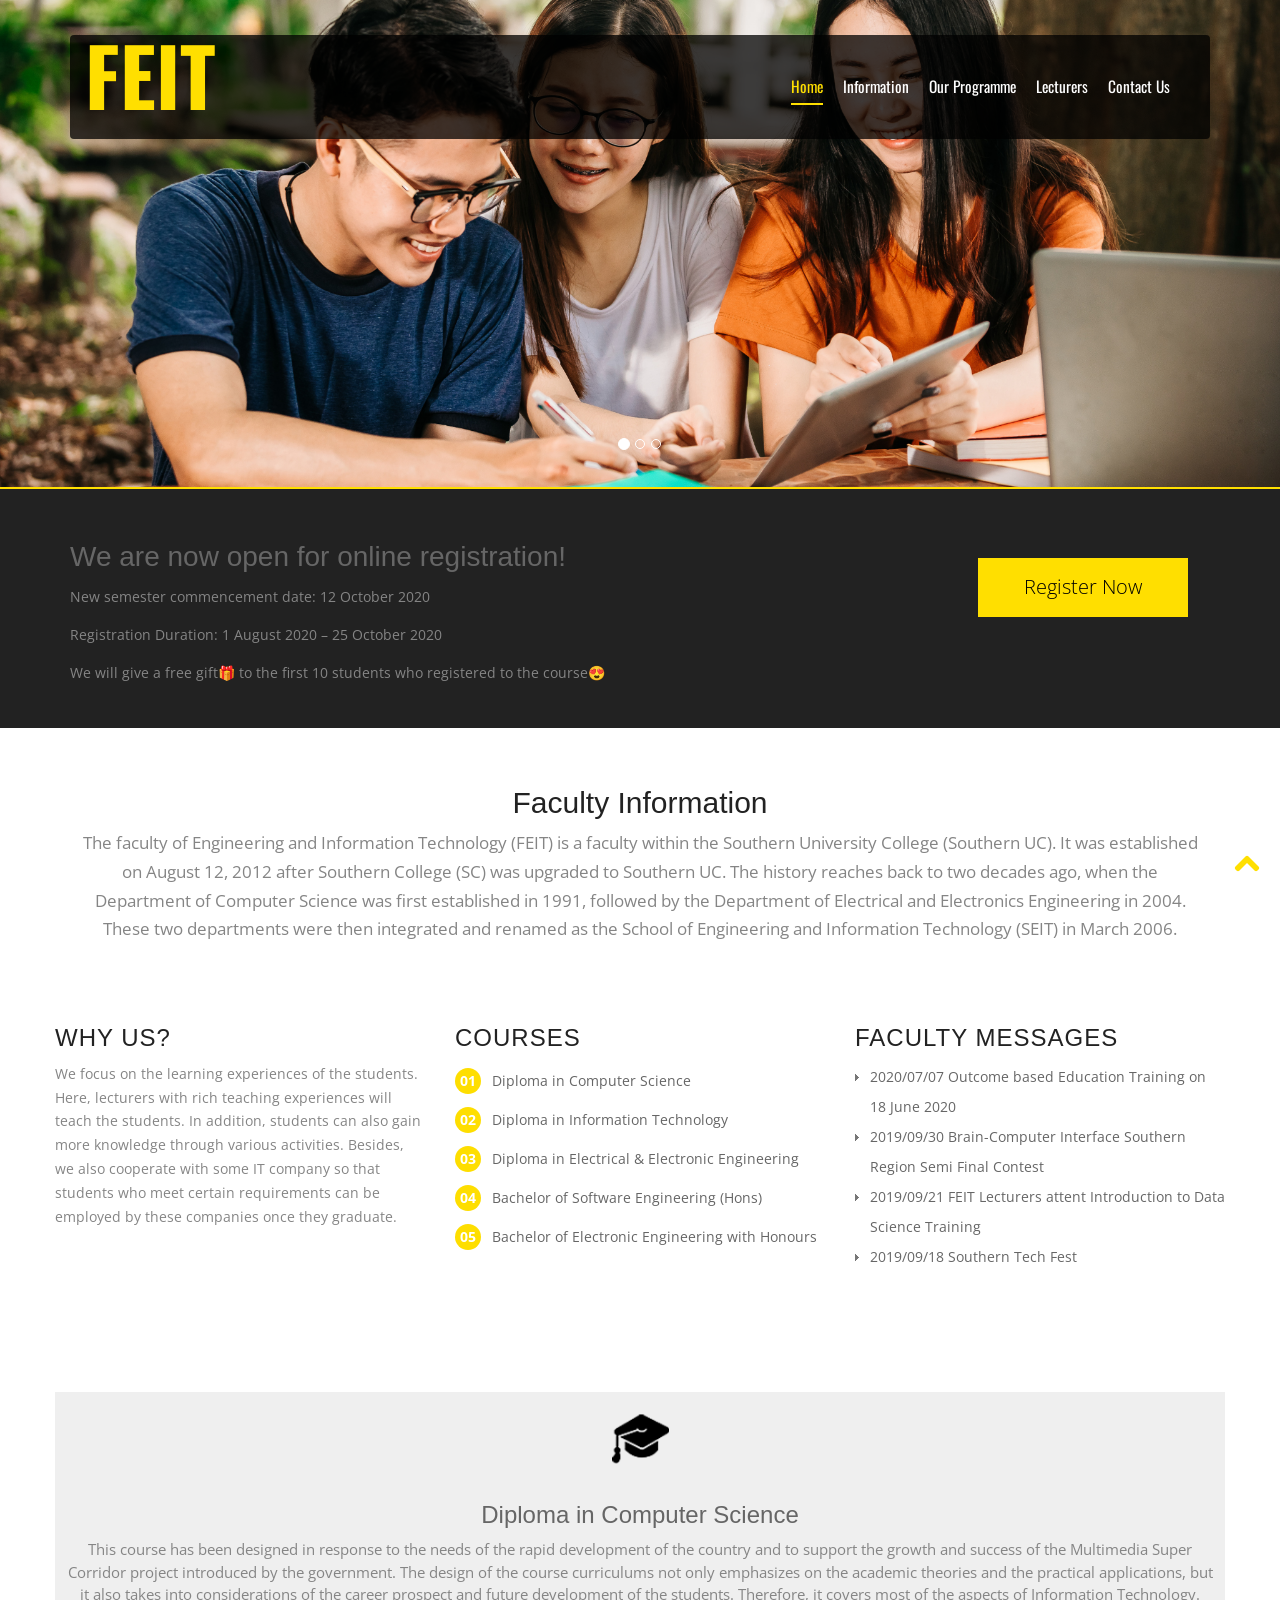
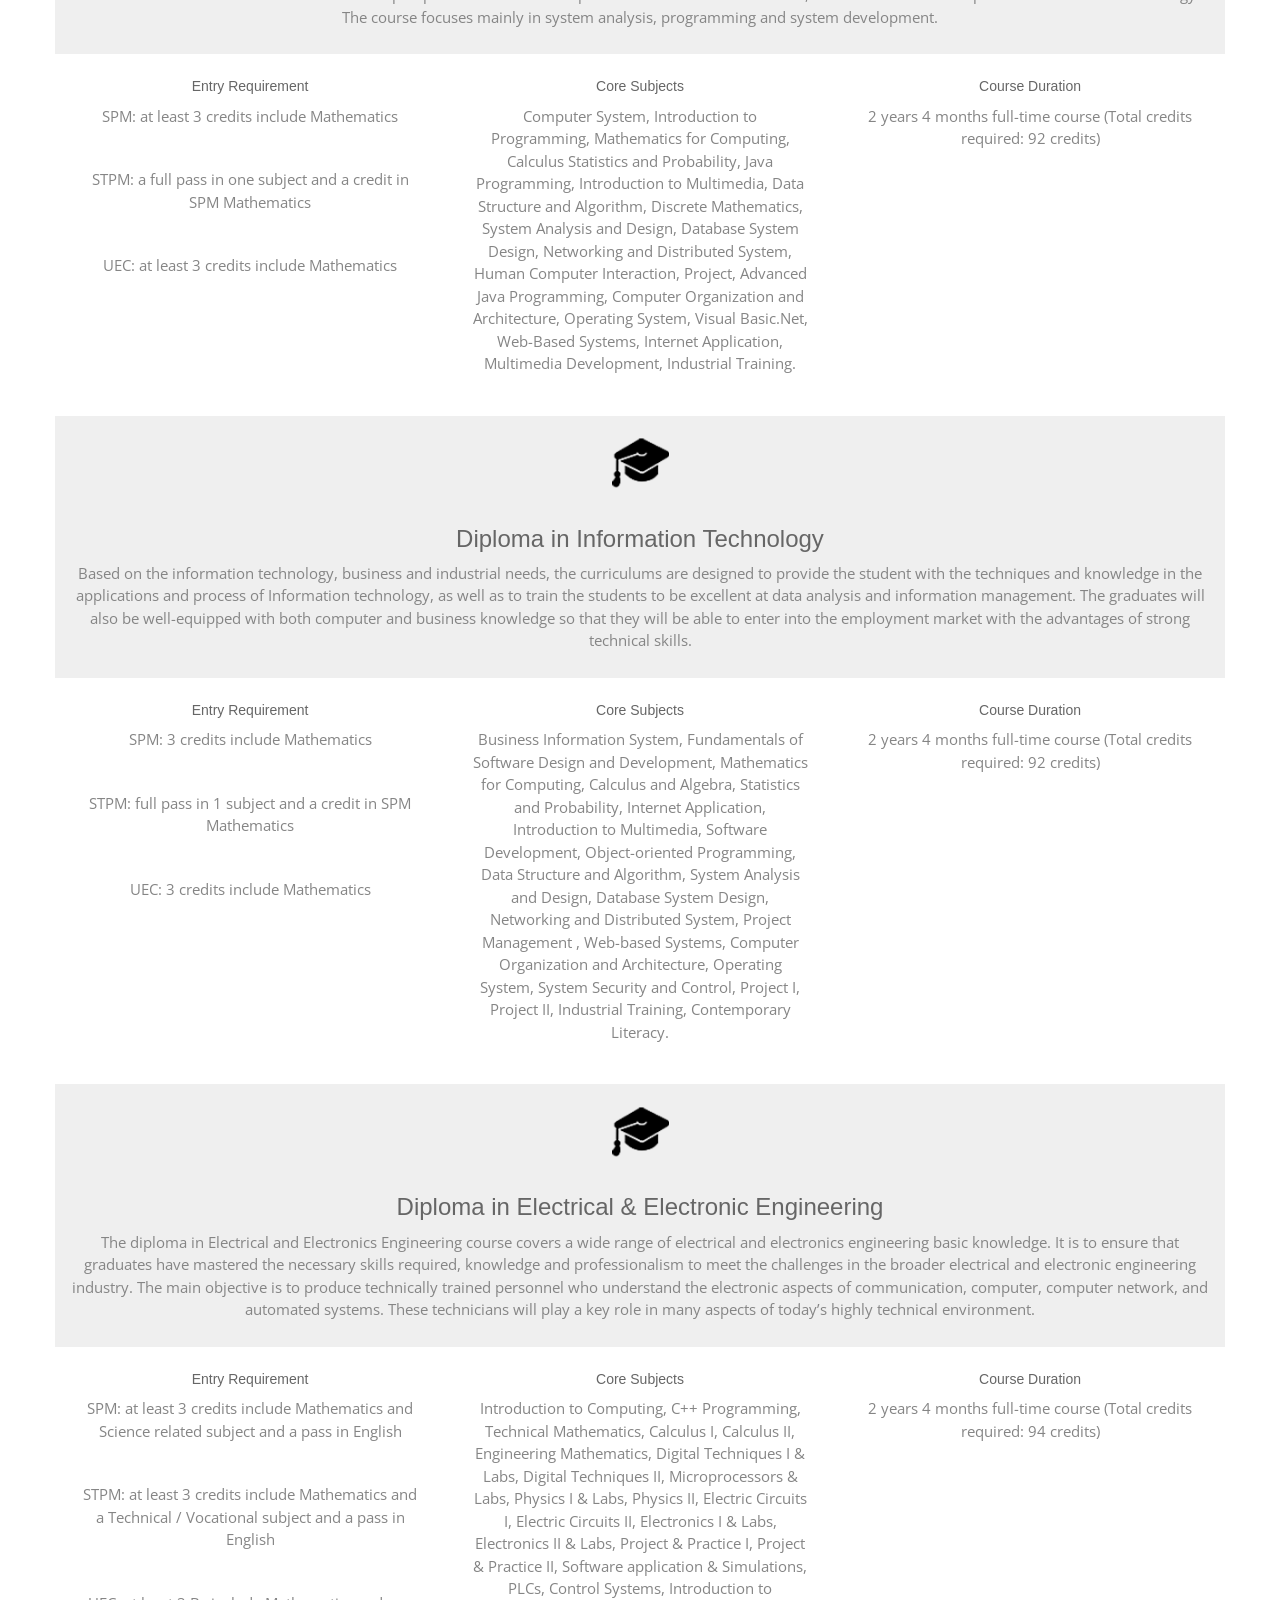
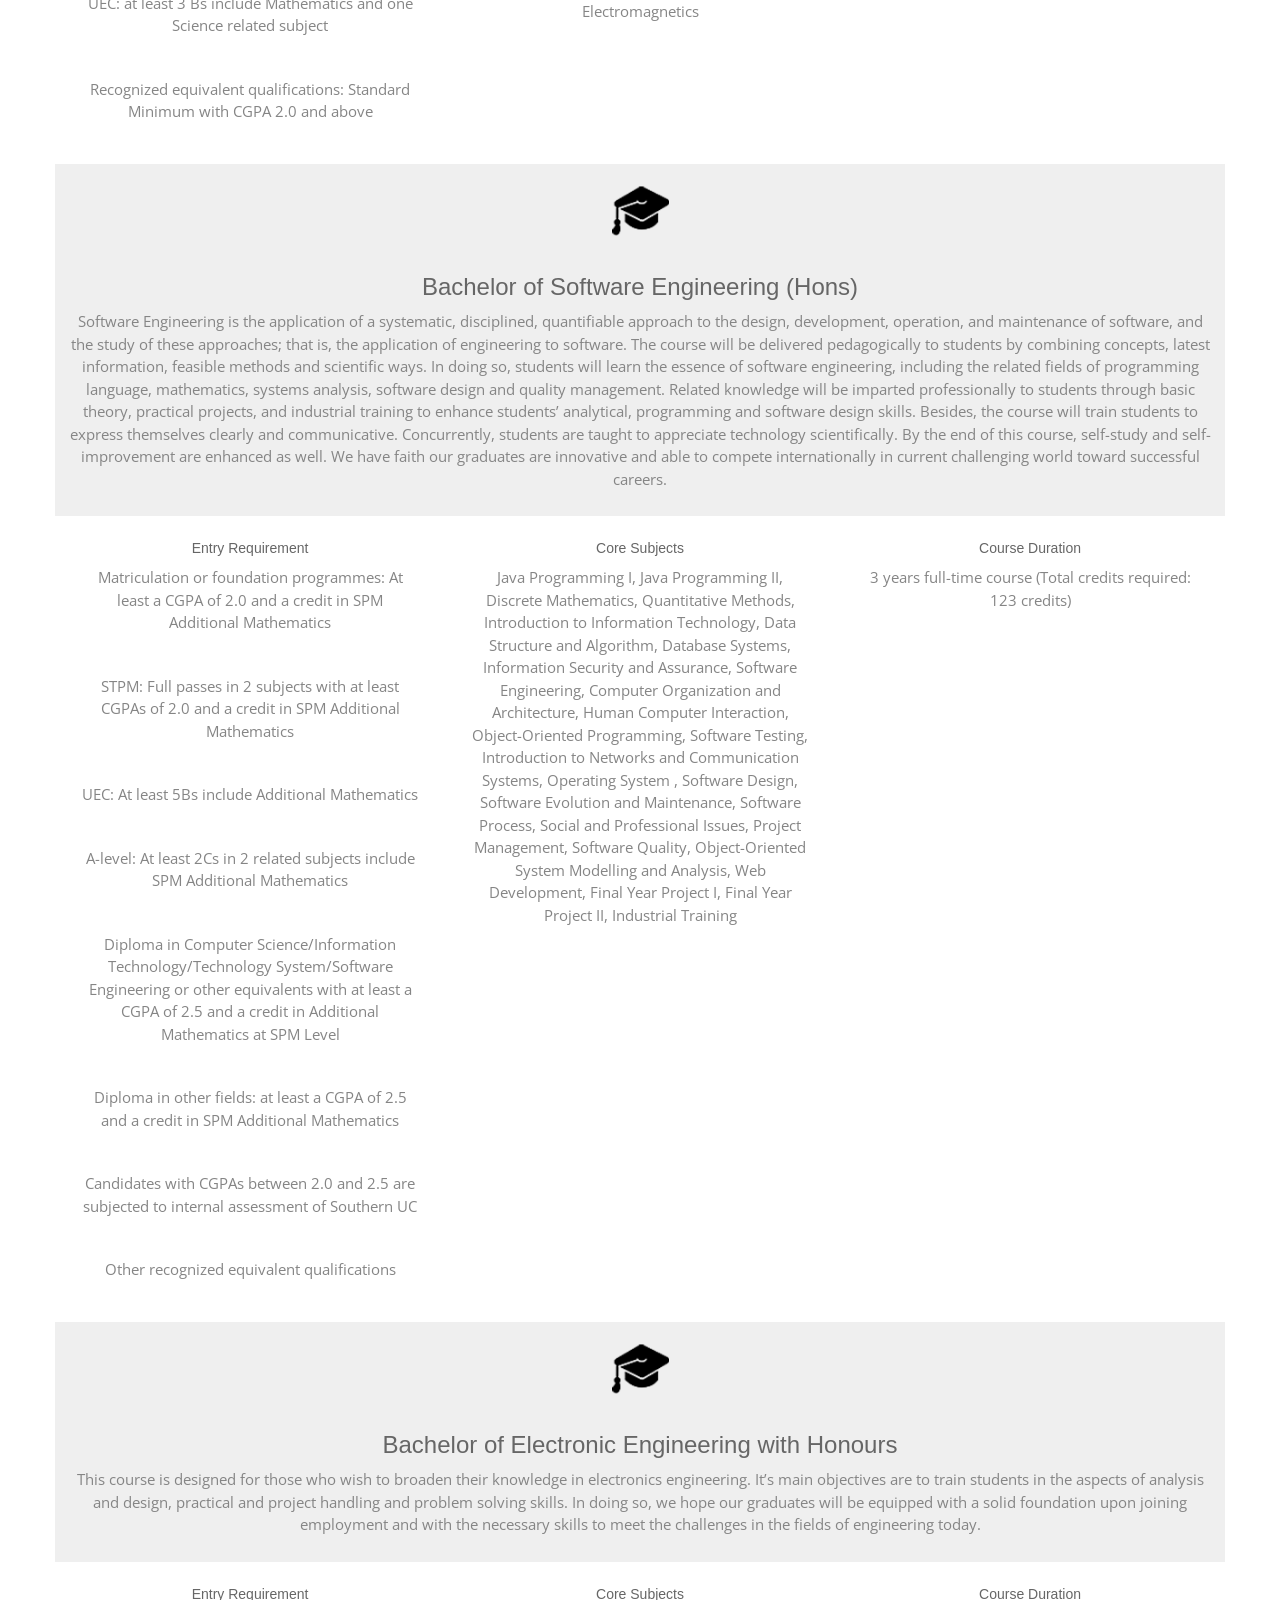
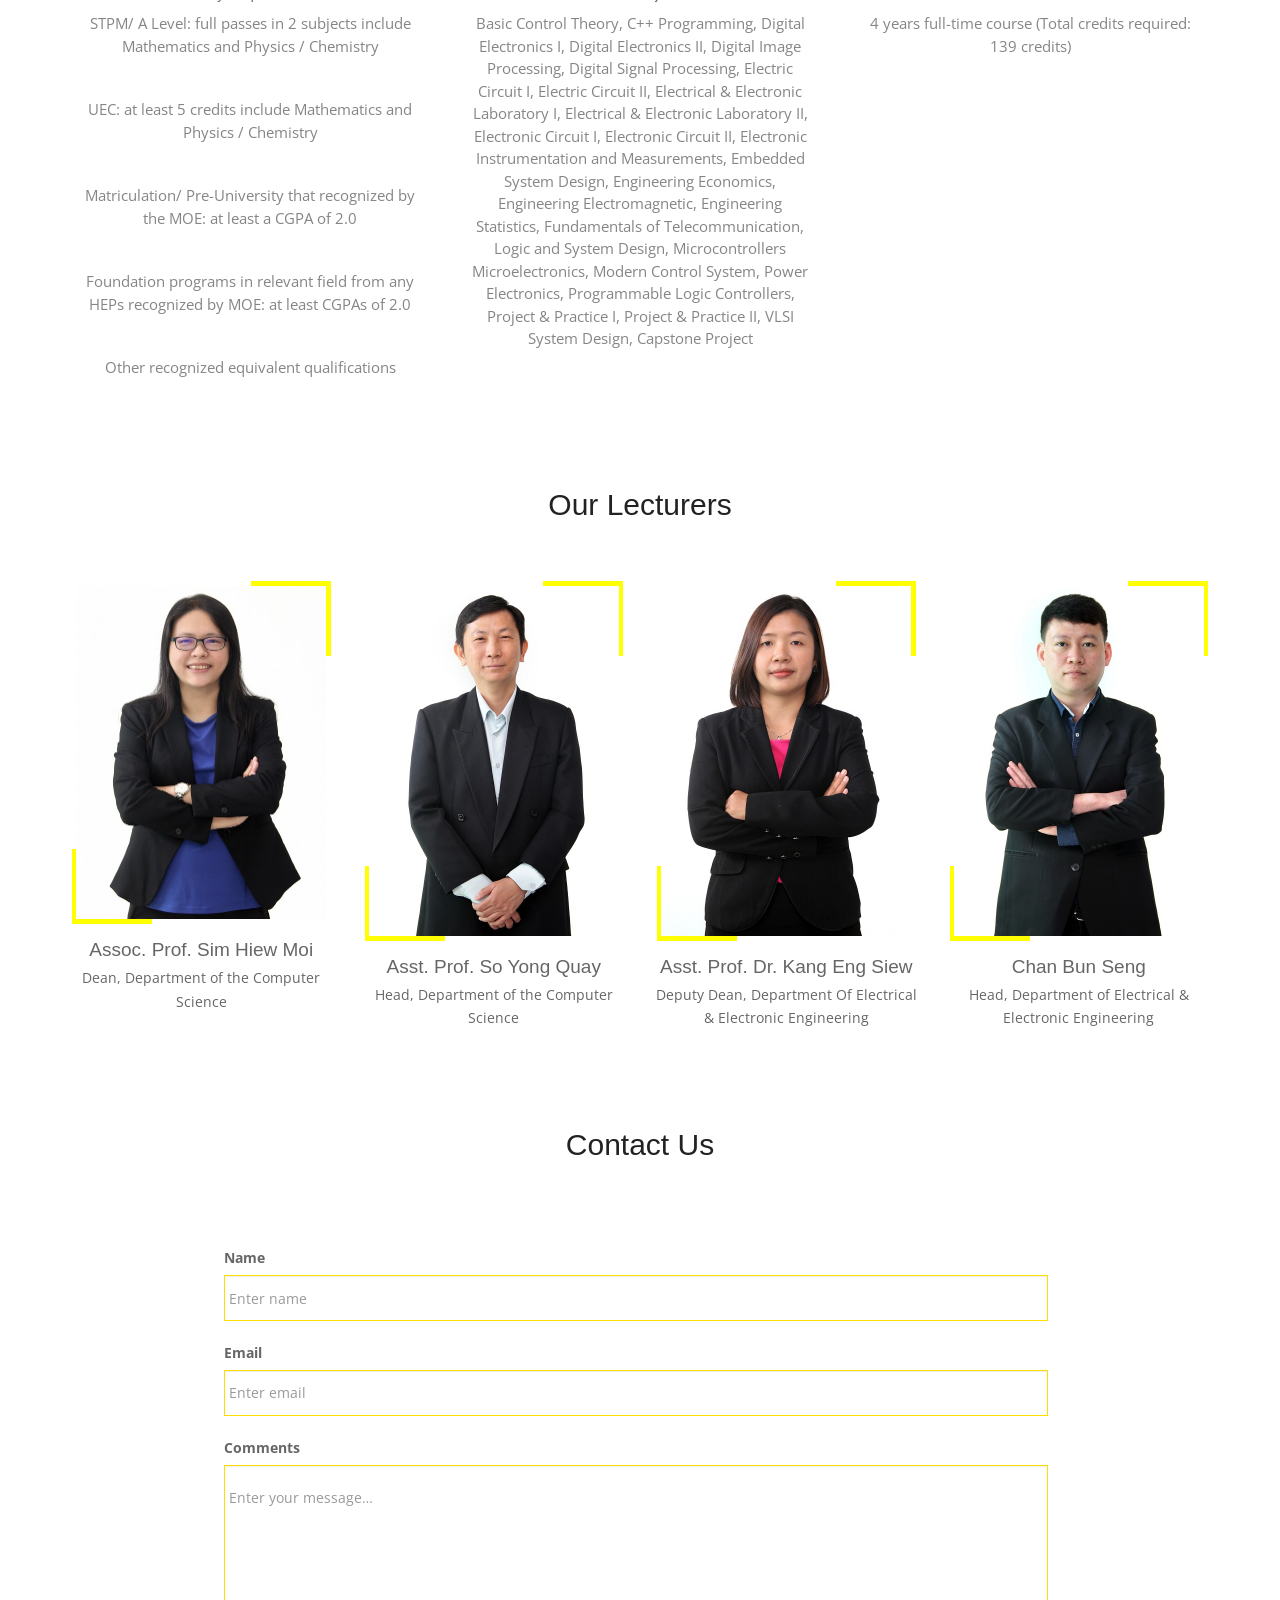
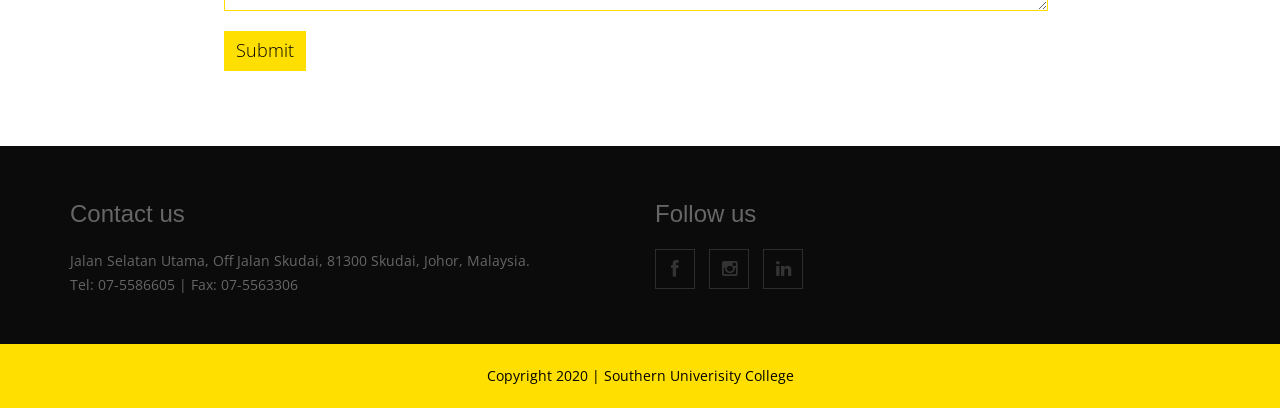
<file: index.html>
<!doctype html>
<!--[if IE 7 ]>    <html lang="en-gb" class="isie ie7 oldie no-js"> <![endif]-->
<!--[if IE 8 ]>    <html lang="en-gb" class="isie ie8 oldie no-js"> <![endif]-->
<!--[if IE 9 ]>    <html lang="en-gb" class="isie ie9 no-js"> <![endif]-->
<!--[if (gt IE 9)|!(IE)]><!-->
<html lang="en-gb" class="no-js">
<!--<![endif]-->
<head>
<meta charset="utf-8">
<meta name="viewport" content="width=device-width, initial-scale=1, maximum-scale=1">
<!--[if lt IE 9]> 
    <meta http-equiv="X-UA-Compatible" content="IE=edge,chrome=1">
    <![endif]-->
<title>Southern Univerisity College | FEIT</title>
<meta name="description" content="">
<meta name="author" content="WebThemez">
<!--[if lt IE 9]>
        <script src="http://html5shim.googlecode.com/svn/trunk/html5.js"></script>
    <![endif]-->
<!--[if lte IE 8]>
		<script type="text/javascript" src="http://explorercanvas.googlecode.com/svn/trunk/excanvas.js"></script>
  <![endif]-->
  <link rel="stylesheet" href="ouibounce.min.css">
    <!-- Load jQuery -->
    <script src="http://ajax.googleapis.com/ajax/libs/jquery/2.0.3/jquery.min.js"></script>

    <!-- Add OuiBounce JS -->
    <script src="build/ouibounce.js"></script>
<link rel="stylesheet" href="css/bootstrap.min.css" />
<link rel="stylesheet" type="text/css" href="css/isotope.css" media="screen" />
<link rel="stylesheet" href="js/fancybox/jquery.fancybox.css" type="text/css" media="screen" />
<link href="css/animate.css" rel="stylesheet" media="screen">
<!-- Owl Carousel Assets -->
<link href="js/owl-carousel/owl.carousel.css" rel="stylesheet">
<link rel="stylesheet" href="css/styles.css" />
<!-- Font Awesome -->
<link href="font/css/font-awesome.min.css" rel="stylesheet">

</head>

<body>
<header class="header">
  <div class="container">
    <nav class="navbar navbar-inverse" role="navigation">
      <div class="navbar-header">
        <button type="button" id="nav-toggle" class="navbar-toggle" data-toggle="collapse" data-target="#main-nav"> <span class="sr-only">Toggle navigation</span> <span class="icon-bar"></span> <span class="icon-bar"></span> <span class="icon-bar"></span> </button>
        <a href="#" class="navbar-brand scroll-top logo  animated bounceInLeft"><b>FEIT</b></a> </div>
      <!--/.navbar-header-->
      <div id="main-nav" class="collapse navbar-collapse">
        <ul class="nav navbar-nav" id="mainNav">
          <li class="active" id="firstLink"><a href="#home" class="scroll-link">Home</a></li>
          <li><a href="#aboutUs" class="scroll-link">Information</a></li>
          <li><a href="#Features" class="scroll-link">Our Programme</a></li>
          <li><a href="#team" class="scroll-link">Lecturers</a></li>
          <li><a href="#contactUs" class="scroll-link">Contact Us</a></li>
        </ul>
      </div>
      <!--/.navbar-collapse--> 
    </nav>
    <!--/.navbar--> 
  </div>
  <!--/.container--> 
</header>
<!--/.header-->
<div id="#top"></div>
<section id="home">
  <div class="banner-container"> 
  	<div id="carousel" class="carousel slide carousel-fade" data-ride="carousel">
  <ol class="carousel-indicators">
    <li data-target="#carousel" data-slide-to="0" class="active"></li>
    <li data-target="#carousel" data-slide-to="1"></li>
    <li data-target="#carousel" data-slide-to="2"></li>
  </ol>
  <!-- Carousel items -->
  <div class="carousel-inner">
    <div class="active item"><img src="images/banner_bg_1.png" alt="banner" /></div>
    <div class="item"><img src="images/banner_bg_2.png" alt="banner" /></div>
    <div class="item"><img src="images/banner_bg_3.png" alt="banner" /></div>
  </div>
  <!-- Carousel nav -->
  <a class="carousel-control left" href="#carousel" data-slide="prev">&lsaquo;</a>
  <a class="carousel-control right" href="#carousel" data-slide="next">&rsaquo;</a>
</div>
	
  </div>  
  
  <div class="container hero-text2">        
		<div class="col-md-9">
		<h2>We are now open for online registration!</h1>
			<p> New semester commencement date: 12 October 2020</p>
      <p> Registration Duration: 1 August 2020 – 25 October 2020</p>
      <p>We will give a free gift🎁 to the first 10 students who registered to the course😍</p>
       
		</div>  
		<div class="col-md-3">
			<a class="btn btn-apply" href="#">Register Now</a>  
		</div>
  </div>
</section>

<section id="aboutUs">
  <div class="container">
    <div class="heading text-center"> 
      <!-- Heading -->
      <h2>Faculty Information</h2>
      <p>The faculty of Engineering and Information Technology (FEIT) is a faculty within the Southern University College (Southern UC).
         It was established on August 12, 2012 after Southern College (SC) was upgraded to Southern UC.
         The history reaches back to two decades ago, when the Department of Computer Science was first established in 1991, followed by the Department of Electrical and Electronics Engineering in 2004.
        These two departments were then integrated and renamed as the School of Engineering and Information Technology (SEIT) in March 2006.</p>
    </div>
    <div class="row feature design">
      
    <div class="row dataTxt">	
						<div class="col-md-4 col-sm-6">
							<h3>Why Us?</h3>
							<p>We focus on the learning experiences of the students. 
                Here, lecturers with rich teaching experiences will teach the students. 
                In addition, students can also gain more knowledge through various activities.
                Besides, we also cooperate with some IT company so that students who meet certain requirements can be employed by these companies once they graduate. </p>
              
							
							<br>
						</div>
						
						<div class="col-md-4 col-sm-6">
							
							<h3>Courses</h3>
							
                            <ul class="list3">
								<li>Diploma in Computer Science</li>
								<li>Diploma in Information Technology</li>
								<li>Diploma in Electrical & Electronic Engineering</li>
								<li>Bachelor of Software Engineering (Hons)</li>
								<li>Bachelor of Electronic Engineering with Honours</li>
							</ul>
							<!-- Accordion starts -->
							</div>
						
						<div class="col-md-4 col-sm-6">
							
							<h3>Faculty Messages</h3>
                            <ul  class="listArrow">
								<li>2020/07/07 Outcome based Education Training on 18 June 2020</li>
								<li>2019/09/30 Brain-Computer Interface Southern Region Semi Final Contest</li>
								<li>2019/09/21 FEIT Lecturers attent Introduction to Data Science Training</li>
								<li>2019/09/18 Southern Tech Fest</li> 
							</ul>
                            
							<!-- Accordion starts -->
							</div>
						
					</div>
  </div>
</section> 
<section id="Features" class="page-section colord">
  <div class="container">
    <div class="row"> 
      <!-- item -->
      <div class="col text-center"> 
	  <div class="box-item">
	  <i class="circle"><img src="images/5.png" alt="" /></i>
        <h3>Diploma in Computer Science</h3>
        <p>This course has been designed in response to the needs of the rapid development of the country and to support the growth and success of the Multimedia Super Corridor project introduced by the government. 
          The design of the course curriculums not only emphasizes on the academic theories and the practical applications, but it also takes into considerations of the career prospect and future development of the students. 
          Therefore, it covers most of the aspects of Information Technology. 
          The course focuses mainly in system analysis, programming and system development.</p>
          <div class="col-md-4">
            <h5>Entry Requirement</h5>
            <p> SPM: at least 3 credits include Mathematics</p>
            <p>STPM: a full pass in one subject and a credit in SPM Mathematics</p>
            <p>UEC: at least 3 credits include Mathematics</p>
          </div>
          <div class="col-md-4">
            <h5>Core Subjects</h5>
            <p>Computer System, Introduction to Programming, Mathematics for Computing, Calculus Statistics and Probability, Java Programming, Introduction to Multimedia, Data Structure and Algorithm, Discrete Mathematics, System Analysis and Design, Database System Design, Networking and Distributed System, Human Computer Interaction, Project, Advanced Java Programming, Computer Organization and Architecture, Operating System, Visual Basic.Net, Web-Based Systems, Internet Application, Multimedia Development, Industrial Training.</p>
    
          </div>
          <div class="col-md-4">
            <h5>Course Duration</h5>
            <p>2 years 4 months full-time course (Total credits required: 92 credits)</p>
           
          </div>
          
      </div>
	   </div>
      <!-- end: --> 
    </div>
    <div class="row"> 
      <!-- item -->
      <div class="col text-center"> 
	  <div class="box-item">
	  <i class="circle"><img src="images/5.png" alt="" /></i>
        <h3>Diploma in Information Technology</h3>
        <p>Based on the information technology, business and industrial needs, the curriculums are designed to provide the student with the techniques and knowledge in the applications and process of Information technology, 
          as well as to train the students to be excellent at data analysis and information management. 
          The graduates will also be well-equipped with both computer and business knowledge so that they will be able to enter into the employment market with the advantages of strong technical skills.</p>
          <div class="col-md-4">
            <h5>Entry Requirement</h5>
            <p> SPM: 3 credits include Mathematics
              </p>
            <p>STPM: full pass in 1 subject and a credit in SPM Mathematics
              </p>
            <p>UEC: 3 credits include Mathematics</p>
          </div>
          <div class="col-md-4">
            <h5>Core Subjects</h5>
            <p>Business Information System, Fundamentals of Software Design and Development, Mathematics for Computing, Calculus and Algebra, Statistics and Probability, Internet Application, Introduction to Multimedia, Software Development, Object-oriented Programming, Data Structure and Algorithm, System Analysis and Design, Database System Design, Networking and Distributed System, Project Management , Web-based Systems, Computer Organization and Architecture, Operating System, System Security and Control, Project I, Project II, Industrial Training, Contemporary Literacy.</p>

    
          </div>
          <div class="col-md-4">
            <h5>Course Duration</h5>
            <p>2 years 4 months full-time course (Total credits required: 92 credits)</p>
           
          </div>
          
      </div>
	   </div>
      <!-- end: --> 
    </div>
    <div class="row"> 
      <!-- item -->
      <div class="col text-center"> 
	  <div class="box-item">
	  <i class="circle"><img src="images/5.png" alt="" /></i>
        <h3>Diploma in Electrical & Electronic Engineering</h3>
        <p>The diploma in Electrical and Electronics Engineering course covers a wide range of electrical and electronics engineering basic knowledge. 
          It is to ensure that graduates have mastered the necessary skills required, knowledge and professionalism to meet the challenges in the broader electrical and electronic engineering industry.
           The main objective is to produce technically trained personnel who understand the electronic aspects of communication, computer, computer network, and automated systems. 
          These technicians will play a key role in many aspects of today’s highly technical environment.</p>
          <div class="col-md-4">
            <h5>Entry Requirement</h5>
            <p> SPM: at least 3 credits include Mathematics and Science related subject and a pass in English
              </p>
            <p>STPM: at least 3 credits include Mathematics and a Technical / Vocational subject and a pass in English
              </p>
            <p>UEC: at least 3 Bs include Mathematics and one Science related subject</p>
            <p>
              Recognized equivalent qualifications: Standard Minimum with CGPA 2.0 and above
            </p>
          </div>
          <div class="col-md-4">
            <h5>Core Subjects</h5>
            <p>Introduction to Computing, C++ Programming, Technical Mathematics, Calculus I, Calculus II, Engineering Mathematics, Digital Techniques I & Labs, Digital Techniques II, Microprocessors & Labs, Physics I & Labs, Physics II, Electric Circuits I, Electric Circuits II, Electronics I & Labs, Electronics II & Labs, Project & Practice I, Project & Practice II, Software application & Simulations, PLCs, Control Systems, Introduction to Electromagnetics</p>


    
          </div>
          <div class="col-md-4">
            <h5>Course Duration</h5>
            <p>2 years 4 months full-time course (Total credits required: 94 credits)</p>
           
          </div>
          
      </div>
	   </div>
      <!-- end: --> 
    </div>
    <div class="row"> 
      <!-- item -->
      <div class="col text-center"> 
	  <div class="box-item">
	  <i class="circle"><img src="images/5.png" alt="" /></i>
        <h3>Bachelor of Software Engineering (Hons)</h3>
        <p>Software Engineering is the application of a systematic, disciplined, quantifiable approach to the design, development, operation, and maintenance of software, and the study of these approaches; that is, the application of engineering to software.

          The course will be delivered pedagogically to students by combining concepts, latest information, feasible methods and scientific ways.
           In doing so, students will learn the essence of software engineering, including the related fields of programming language, mathematics, systems analysis, software design and quality management. 
           Related knowledge will be imparted professionally to students through basic theory, practical projects, and industrial training to enhance students’ analytical, programming and software design skills.
            Besides, the course will train students to express themselves clearly and communicative. Concurrently, students are taught to appreciate technology scientifically. By the end of this course, self-study and self-improvement are enhanced as well. 
          We have faith our graduates are innovative and able to compete internationally in current challenging world toward successful careers.</p>
          <div class="col-md-4">
            <h5>Entry Requirement</h5>
            <p> Matriculation or foundation programmes: At least a CGPA of 2.0 and a credit in SPM Additional Mathematics</p>
           <p>STPM: Full passes in 2 subjects with at least CGPAs of 2.0 and a credit in SPM Additional Mathematics</p>
            <p>UEC: At least 5Bs include Additional Mathematics</p>
            <p>A-level: At least 2Cs in 2 related subjects include SPM Additional Mathematics</p>
            <p>Diploma in Computer Science/Information Technology/Technology System/Software Engineering or other equivalents with at least a CGPA of 2.5 and a credit in Additional Mathematics at SPM Level</p>
            <p> Diploma in other fields: at least a CGPA of 2.5 and a credit in SPM Additional Mathematics
              </p>
            <p>Candidates with CGPAs between 2.0 and 2.5 are subjected to internal assessment of Southern UC
              </p>
            <p>Other recognized equivalent qualifications</p>
           
          </div>
          <div class="col-md-4">
            <h5>Core Subjects</h5>
            <p>Java Programming I, Java Programming II, Discrete Mathematics, Quantitative Methods, Introduction to Information Technology, Data Structure and Algorithm, Database Systems, Information Security and Assurance, Software Engineering, Computer Organization and Architecture, Human Computer Interaction, Object-Oriented Programming, Software Testing, Introduction to Networks and Communication Systems, Operating System , Software Design, Software Evolution and Maintenance, Software Process, Social and Professional Issues, Project Management, Software Quality, Object-Oriented System Modelling and Analysis, Web Development, Final Year Project I, Final Year Project II, Industrial Training</p>


    
          </div>
          <div class="col-md-4">
            <h5>Course Duration</h5>
            <p>3 years full-time course (Total credits required: 123 credits)</p>
           
          </div>
          
      </div>
	   </div>
      <!-- end: --> 
    </div>
    <div class="row"> 
      <!-- item -->
      <div class="col text-center"> 
	  <div class="box-item">
	  <i class="circle"><img src="images/5.png" alt="" /></i>
        <h3>Bachelor of Electronic Engineering with Honours</h3>
        <p>This course is designed for those who wish to broaden their knowledge in electronics engineering. 
          It’s main objectives are to train students in the aspects of analysis and design, practical and project handling and problem solving skills. 
          In doing so, we hope our graduates will be equipped with a solid foundation upon joining employment and with the necessary skills to meet the challenges in the fields of engineering today.</p>

          <div class="col-md-4">
            <h5>Entry Requirement</h5>
            <p>STPM/ A Level: full passes in 2 subjects include Mathematics and Physics / Chemistry</p>
           <p>UEC: at least 5 credits include Mathematics and Physics / Chemistry</p>
            <p>Matriculation/ Pre-University that recognized by the MOE: at least a CGPA of 2.0</p>
            <p>Foundation programs in relevant field from any HEPs recognized by MOE: at least CGPAs of 2.0</p>
            <p>Other recognized equivalent qualifications</p>
           
          </div>
          <div class="col-md-4">
            <h5>Core Subjects</h5>
            <p>Basic Control Theory, C++ Programming, Digital Electronics I, Digital Electronics II, Digital Image Processing, Digital Signal Processing, Electric Circuit I, Electric Circuit II, Electrical & Electronic Laboratory I, Electrical & Electronic Laboratory II, Electronic Circuit I, Electronic Circuit II, Electronic Instrumentation and Measurements, Embedded System Design, Engineering Economics, Engineering Electromagnetic, Engineering Statistics, Fundamentals of Telecommunication, Logic and System Design, Microcontrollers Microelectronics, Modern Control System, Power Electronics, Programmable Logic Controllers, Project & Practice I, Project & Practice II, VLSI System Design, Capstone Project</p>


    
          </div>
          <div class="col-md-4">
            <h5>Course Duration</h5>
            <p>4 years full-time course (Total credits required: 139 credits)</p>
           
          </div>
          
      </div>
	   </div>
      <!-- end: --> 
    </div>
  <!--/.container--> 
</section>

<section id="team" class="page-section">
  <div class="container">
    <div class="heading text-center"> 
      <!-- Heading -->
      <h2>Our Lecturers</h2>
    </div>
    <!-- Team Member's Details -->
    <div class="team-content">
      <div class="row">
        <div class="col-md-3 col-sm-6 col-xs-12"> 
          <!-- Team Member -->
          <div class="team-member pDark"> 
            <!-- Image Hover Block -->
            <div class="member-img"> 
              <!-- Image  --> 
              <img class="img-responsive" src="images/deanCs.jpg" alt=""> </div>
            <!-- Member Details -->
            <div class="team-title">
			<h4>Assoc. Prof. Sim Hiew Moi</h4>
            <!-- Designation --> 
            <span class="pos">Dean, Department of the Computer Science</span>
			</div>
            <div class="team-socials"> <a href="#"><i class="fa fa-facebook"></i></a> <a href="#"><i class="fa fa-google-plus"></i></a> <a href="#"><i class="fa fa-twitter"></i></a> <a href="#"><i class="fa fa-dribbble"></i></a> <a href="#"><i class="fa fa-github"></i></a> </div>
          </div>
        </div>
        <div class="col-md-3 col-sm-6 col-xs-12"> 
          <!-- Team Member -->
          <div class="team-member pDark"> 
            <!-- Image Hover Block -->
            <div class="member-img"> 
              <!-- Image  --> 
              <img class="img-responsive" src="images/headCs.jpg" alt=""> </div>
            <!-- Member Details -->
            <h4>Asst. Prof. So Yong Quay</h4>
            <!-- Designation --> 
            <span class="pos">Head, Department of the Computer Science</span>
            <div class="team-socials"> <a href="#"><i class="fa fa-facebook"></i></a> <a href="#"><i class="fa fa-google-plus"></i></a> <a href="#"><i class="fa fa-twitter"></i></a> <a href="#"><i class="fa fa-dribbble"></i></a> <a href="#"><i class="fa fa-github"></i></a> </div>
          </div>
        </div>
        <div class="col-md-3 col-sm-6 col-xs-12"> 
          <!-- Team Member -->
          <div class="team-member pDark"> 
            <!-- Image Hover Block -->
            <div class="member-img"> 
              <!-- Image  --> 
              <img class="img-responsive" src="images/eee.jpg" alt=""> </div>
            <!-- Member Details -->
            <h4>Asst. Prof. Dr. Kang Eng Siew</h4>
            <!-- Designation --> 
            <span class="pos">Deputy Dean, Department Of Electrical & Electronic Engineering</span>
            <div class="team-socials"> <a href="#"><i class="fa fa-facebook"></i></a> <a href="#"><i class="fa fa-google-plus"></i></a> <a href="#"><i class="fa fa-twitter"></i></a> <a href="#"><i class="fa fa-dribbble"></i></a> <a href="#"><i class="fa fa-github"></i></a> </div>
          </div>
        </div>
        <div class="col-md-3 col-sm-6 col-xs-12"> 
          <!-- Team Member -->
          <div class="team-member pDark"> 
            <!-- Image Hover Block -->
            <div class="member-img"> 
              <!-- Image  --> 
              <img class="img-responsive" src="images/eee2.jpg" alt=""> </div>
            <!-- Member Details -->
            <h4>Chan Bun Seng</h4>
            <!-- Designation --> 
            <span class="pos">Head, Department of Electrical & Electronic Engineering</span>
            <div class="team-socials"> <a href="#"><i class="fa fa-facebook"></i></a> <a href="#"><i class="fa fa-google-plus"></i></a> <a href="#"><i class="fa fa-twitter"></i></a> <a href="#"><i class="fa fa-dribbble"></i></a> <a href="#"><i class="fa fa-github"></i></a> </div>
          </div>
        </div>
      </div>
    </div>
  </div>
  <!--/.container--> 
</section>
<section id="contactUs" class="contact-parlex">
  <div class="parlex-back">
    <div class="container">
      <div class="row">
        <div class="heading text-center"> 
          <!-- Heading -->
          <h2>Contact Us</h2>
        </div>
      </div>
      <div class="row mrgn30">
        <form method="post" action="" id="contactfrm" role="form">
          <div class="col-sm-12">
            <div class="form-group">
              <label for="name">Name</label>
              <input type="text" class="form-control" name="name" id="name" placeholder="Enter name" title="Please enter your name (at least 2 characters)">
            </div>
            <div class="form-group">
              <label for="email">Email</label>
              <input type="email" class="form-control" name="email" id="email" placeholder="Enter email" title="Please enter a valid email address">
            </div>
            <div class="form-group">
              <label for="comments">Comments</label>
              <textarea name="comment" class="form-control" id="comments" cols="3" rows="5" placeholder="Enter your message…" title="Please enter your message (at least 10 characters)"></textarea>
              <button name="submit" type="submit" class="btn btn-lg btn-primary" id="submit">Submit</button>
            </div>
            <div class="result"></div>
          </div>
        </form>
      </div>
    </div>
    <!--/.container--> 
  </div>
</section>
<footer>
<div class="container">
        <div class="row">
            <div class="col-md-6">
            	<div class="col">
                   <h4>Contact us</h4>
                   <ul>
                        <li>Jalan Selatan Utama, Off Jalan Skudai,
                          81300 Skudai, Johor, Malaysia.
                         </li>
                        <li> Tel: 07-5586605 | Fax: 07-5563306 </li>
                    </ul>
                 </div>
            </div>
            
            
            
            <div class="col-md-6">
            	<div class="col col-social-icons">
                    <h4>Follow us</h4>
                    <a href="https://www.facebook.com/FEITSouthernUC/"><i class="fa fa-facebook"></i></a>
                    <a href="https://www.instagram.com/southern_uc/"><i class="fa fa-instagram"></i></a>
                    <a href="https://www.linkedin.com/school/sucmalaysia/"><i class="fa fa-linkedin"></i></a>
                    
                </div>
            </div>

            
        </div>
         
    </div>
    
</footer>
<!--/.page-section-->
<section class="copyright">
  <div class="container">
    <div class="row">
      <div class="col-sm-12 text-center"> Copyright 2020 | Southern Univerisity College</a> </div>
    </div>
    <!-- / .row --> 
  </div>
</section>
<a href="#top" class="topHome"><i class="fa fa-chevron-up fa-2x"></i></a> 
<!-- OuiBounce Modal -->
<div id="ouibounce-modals" style="z-index: 100;">
  <div class="underlay"></div>
  <div class="modals">
    <div class="modals-title">
      <h3>Fill Up Your Information.</h3>
    </div>

    <div class="modals-body">
    
      <form>
        <input type="text" placeholder="Your Name">
        <input type="text" placeholder="Your Contact Number">
        <input type="text" placeholder="Your residential Area">
        <input type="text" placeholder="Year of Graduate"><br><br>
        
        <input type="submit" value="Submit">
      </form>
    </div>

    <div class="modals-footer" style="text-align: right;padding-right: 10px;">
      <p>no thanks</p>
    </div>
  </div>
</div>
<!--[if lte IE 8]><script src="//ajax.googleapis.com/ajax/libs/jquery/1.11.0/jquery.min.js"></script><![endif]--> 

<script>

  // if you want to use the 'fire' or 'disable' fn,
  // you need to save OuiBounce to an object
  var _ouibounce = ouibounce(document.getElementById('ouibounce-modals'), {
    aggressive: true,
    timer: 0,
    callback: function() { console.log('ouibounce fired!'); }
  });

  $('body').on('click', function() {
    $('#ouibounce-modals').hide();
  });

  $('#ouibounce-modals .modals-footer').on('click', function() {
    $('#ouibounce-modals').hide();
  });

  $('#ouibounce-modals .modals').on('click', function(e) {
    e.stopPropagation();
  });
</script>
<script src="js/modernizr-latest.js"></script> 
<script src="js/jquery-1.8.2.min.js" type="text/javascript"></script> 
<script src="js/bootstrap.min.js" type="text/javascript"></script> 
<script src="js/jquery.isotope.min.js" type="text/javascript"></script> 
<script src="js/fancybox/jquery.fancybox.pack.js" type="text/javascript"></script> 
<script src="js/jquery.nav.js" type="text/javascript"></script> 
<script src="js/jquery.fittext.js"></script> 
<script src="js/waypoints.js"></script> 
<script src="js/custom.js" type="text/javascript"></script> 
<script src="js/owl-carousel/owl.carousel.js"></script>
</body>
</html>
</file>
<file: css/isotope.css>
/* Start: Recommended Isotope styles */

/**** Isotope Filtering ****/

.isotope-item {
  z-index: 2; 
padding: 5px;
background: #FFE4A9;
}

.isotope-hidden.isotope-item {
  pointer-events: none;
  z-index: 1;
}

/**** Isotope CSS3 transitions ****/

.isotope,
.isotope .isotope-item {
  -webkit-transition-duration: 0.8s;
     -moz-transition-duration: 0.8s;
      -ms-transition-duration: 0.8s;
       -o-transition-duration: 0.8s;
          transition-duration: 0.8s;
}

.isotope {
  -webkit-transition-property: height, width;
     -moz-transition-property: height, width;
      -ms-transition-property: height, width;
       -o-transition-property: height, width;
          transition-property: height, width;
}

.isotope .isotope-item {
  -webkit-transition-property: -webkit-transform, opacity;
     -moz-transition-property:    -moz-transform, opacity;
      -ms-transition-property:     -ms-transform, opacity;
       -o-transition-property:         top, left, opacity;
          transition-property:         transform, opacity;
}

/**** disabling Isotope CSS3 transitions ****/

.isotope.no-transition,
.isotope.no-transition .isotope-item,
.isotope .isotope-item.no-transition {
  -webkit-transition-duration: 0s;
     -moz-transition-duration: 0s;
      -ms-transition-duration: 0s;
       -o-transition-duration: 0s;
          transition-duration: 0s;
}

/* End: Recommended Isotope styles */



/* disable CSS transitions for containers with infinite scrolling*/
.isotope.infinite-scrolling {
  -webkit-transition: none;
     -moz-transition: none;
      -ms-transition: none;
       -o-transition: none;
          transition: none;
}



/**** Isotope styles ****/

/* required for containers to inherit vertical size from window */
/*html,
body {
  height: 100%;
}*/

#container {
  border: 1px solid #666;
  padding: 5px;
  margin-bottom: 20px;
}

.element {
  width: 110px;
  height: 110px;
  margin: 5px;
  float: left;
  overflow: hidden;
  position: relative;
  background: #888;
  color: #222;
  -webkit-border-top-right-radius: 1.2em;
      -moz-border-radius-topright: 1.2em;
          border-top-right-radius: 1.2em;
}

.element.alkali          { background: #F00; background: hsl(   0, 100%, 50%); }
.element.alkaline-earth  { background: #F80; background: hsl(  36, 100%, 50%); }
.element.lanthanoid      { background: #FF0; background: hsl(  72, 100%, 50%); }
.element.actinoid        { background: #0F0; background: hsl( 108, 100%, 50%); }
.element.transition      { background: #0F8; background: hsl( 144, 100%, 50%); }
.element.post-transition { background: #0FF; background: hsl( 180, 100%, 50%); }
.element.metalloid       { background: #08F; background: hsl( 216, 100%, 50%); }
.element.other.nonmetal  { background: #00F; background: hsl( 252, 100%, 50%); }
.element.halogen         { background: #F0F; background: hsl( 288, 100%, 50%); }
.element.noble-gas       { background: #F08; background: hsl( 324, 100%, 50%); }


.element * {
  position: absolute;
  margin: 0;
}

.element .symbol {
  left: 0.2em;
  top: 0.4em;
  font-size: 3.8em;
  line-height: 1.0em;
  color: #FFF;
}
.element.large .symbol {
  font-size: 4.5em;
}

.element.fake .symbol {
  color: #000;
}

.element .name {
  left: 0.5em;
  bottom: 1.6em;
  font-size: 1.05em;
}

.element .weight {
  font-size: 0.9em;
  left: 0.5em;
  bottom: 0.5em;
}

.element .number {
  font-size: 1.25em;
  font-weight: bold;
  color: hsla(0,0%,0%,.5);
  right: 0.5em;
  top: 0.5em;
}

.variable-sizes .element.width2 { width: 230px; }

.variable-sizes .element.height2 { height: 230px; }

.variable-sizes .element.width2.height2 {
  font-size: 2.0em;
}

.element.large,
.variable-sizes .element.large,
.variable-sizes .element.large.width2.height2 {
  font-size: 3.0em;
  width: 350px;
  height: 350px;
  z-index: 100;
}

.clickable .element:hover {
  cursor: pointer;
}

.clickable .element:hover h3 {
  text-shadow:
    0 0 10px white,
    0 0 10px white
  ;
}

.clickable .element:hover h2 {
  color: white;
}
</file>
<file: css/styles.css>
/*
Author URI: http://webthemez.com/
Email: webthemez@gmail.com
*/

@import url(http://fonts.googleapis.com/css?family=Open+Sans:400,700,600);
@import url(http://fonts.googleapis.com/css?family=Oswald:400,700);
* {
	margin: 0;
	padding: 0;
	font-family: 'Open Sans', sans-serif;
}
body {
	height: 100%;
	font-family: 'Open Sans', sans-serif;
	font-size: 14px;
	line-height: 1.7;
	color: #666666;
	-webkit-font-smoothing: antialiased;
	-webkit-text-size-adjust: 100%;
	background: #fff;
	transition: all 0.3s linear;
	-webkit-transition: all 0.3s linear;
	-moz-transition: all 0.3s linear;
	-o-transition: all 0.3s linear;
}
::selection {
	color: #fff;
	background: #FFDF00;
}

::-moz-selection {
 color: #fff;
 background: #FFDF00;
}
p {
	color: #858585;
	margin: 0 0 1em !important;
}
h1, h2, h3, h4, h5, h6 {
	font-family:36px 'Open Sans', sans-serif;
}
.fitImage {
	max-width: 100%;
	vertical-align: middle;
	display: inline-block;
}
.animated {
	/* -webkit-animation-duration: 1s; */
	animation-duration: 1s;
	-webkit-animation-delay: 0s;
	animation-delay: 0s;
}
.mcbook {
	opacity: 0;
}
.show {
	opacity: 1;
}
.pDark p {
	color: #6D6D6D;
}
h6{
	font-size:14px;
}
.dataTxt ul li{
	list-style:none;
	line-height:30px;
}
.listArrow li{
background: url('../images/links-arrow.png') 0px 12px no-repeat;
padding-left:15px;
}
.progress {
height: 12px;
border-radius:0px;
}
.progress .progress-bar.progress-bar-red {
background: #F76E26;
}
.progress .progress-bar.progress-bar-green {
background: #51D4B6;
}
.progress .progress-bar.progress-bar-lblue {
background: #9FDE32;
}
.feature a {
display: inline-block;
font-size: 18px;
color: #fff;
background: #FFDF00;
margin-right: 20px;
width: 220px;
text-align: center;
line-height: 41px;
/* border-radius: 10px; */
}
#Features img{
	width:58px;
}
#Features .circle{
width:120px;
height:90px;
display:inline-block;
background: transparent; 
}
#Features .circle:hover { 
	transition: all 0.2s linear 0s;
	-webkit-transition: all 0.2s linear 0s;
	-moz-transition: all 0.2s linear 0s;
	-o-transition: all 0.2s linear 0s;
}
.pDark h3 {
	color: #BEBEBE;
}
.btn {
	color:#000;
	background: #FFDF00;
}
.btn:hover {
	 color:#444 !important;
	background:#E0C400;
}
 a:hover {
	
	 color:#E0C400 !important;
 }
.btn{
display: inline-block;
padding: 8px 12px;
	}
.btn, .form-control, .team-socials i {
	border-radius: 0px !important;
}
.form-group {
	margin: 0 auto;
	margin-bottom: 15px;
	width: 75%;
}
.form-control {
	border: none;
	padding: 22px 4px;
	outline: none;
	color: #5A5A5A;
	margin: 0;
	width: 210px;
	max-width: 100%;
	display: block;
	margin-bottom: 20px;
	background: #fff;
	font-size: inherit;
	border-radius: 0px !important;
	border: 1px solid #FEDE00;
	width: 99%;
}
.button-outline {
	-webkit-font-smoothing: antialiased;
	display: inline-block;
	vertical-align: middle;
	zoom: 1;
	color: #fff;
	padding: 10px 25px;
	border: 2px solid #fff;
	border-radius: 0px;
	font-size: 16px;
	font-weight: 400;
	background: rgba(255,255,255,0.15);
}
.button-outline:hover {
	color: #fff;
	background: rgba(255,255,255,0.35);
}
a {
	color: #FFDF00;
	text-decoration: none;
	text-shadow: none;
	-webkit-transition: all 0.2s linear;
	-moz-transition: all 0.2s linear;
	-ms-transition: all 0.2s linear;
	-o-transition: all 0.2s linear;
	transition: all 0.2s linear;
}
a:hover {
	color: #000;
	text-decoration: none;
}
.btn {
	border: 0px;
	border-radius: 0px;
}
.btn-primary {
	background: #FFDF00;
}
.form-control {
	border-radius: 0px;
}
.mrgn30 {
	margin: 30px 0;
}
.copyright {
	color: #000;
	background: #FFDF00;
	padding: 20px 0;
}
.copyright a{
color: #000;
}
.copyright a:hover{
color: #1E4D02 !important;
}
#top {
	position: relative;
}
.topHome {
	position: fixed;
	bottom: 20px;
	right: 20px;
	z-index: 5;
}
.topHome:hover{
color:#F89F9F;	
	}
/* Header 
----------------------------------------------*/
#section-top {
	background: #4E4E4E;
}
#section-top ul {
	margin: 0;
	padding: 0;
	list-style: none;
	float: right;
}
#section-top ul li {
	display: inline-block;
}
#section-top ul li a {
	border-radius: 2px;
	display: inline-block;
	height: 35px;
	line-height: 35px;
	width: 35px;
	text-align: center;
}
#section-top .region-top-first {
	float: right;
}
.header {
	position: fixed;
	width: 100%;
	background:transparent;
	z-index: 50;
	border-radius: 0;
	top: 35px;  
	
	transition: all 0.3s linear;
	-webkit-transition: all 0.3s linear;
	-moz-transition: all 0.3s linear;
	-o-transition: all 0.3s linear;
}
.addBg { 
	transition: all 0.3s linear;
	-webkit-transition: all 0.3s linear;
	-moz-transition: all 0.3s linear;
	-o-transition: all 0.3s linear;
	background:#000;
	top:0px;
}
.navbar-inverse {
	background: transparent;
}
.navbar-inverse .navbar-toggle {
	background-color: #FFDF00;
}
.navbar-inverse .navbar-toggle .icon-bar {
/*background-color: #FFDF00;*/
 
}
.navbar-inverse .navbar-toggle:hover, .navbar-inverse .navbar-toggle:focus {
	background: #FFDF00;
}
.navbar-inverse .navbar-nav > li > a:hover, .navbar-inverse .navbar-nav > li > a:focus {
	color: #fff;
}
.navbar-inverse .navbar-toggle:hover .icon-bar {
	background: #fff;
}
.navbar-toggle {
}
#home{ 
background: rgb(34, 34, 34);
}
.hero-text {
	color: #676e73;
	width: 83%;
	text-align: center;
	margin: 30% auto 24px auto;
	font-family: 'Oswald', sans-serif;
}
.hero-text p {
	font-family: 'Oswald', sans-serif;
	padding: 0;
	margin: 12px 8% 0;
	text-shadow: 0px 1px 2px rgba(0, 0, 0, .2);
}
/*.carousel-inner*/
#myCarousel {
	margin-top: 50px;
	border-bottom: 4px solid #FFDF00;
}
.carousel-inner > .item {
}
.carousel-caption {
	padding: 0px;
	bottom: 40%;
	display: block;
	height: 80px;
}
.carousel-caption h1 {
	font-size: 45px;
	padding: 10px 15px;
	background: rgba(128, 180, 33, 0.80);
	color: #FFFFFF;
	text-shadow: none;
	font-weight: bold;
	display: inline-block;
}
.carousel-caption h3 {
	font-size: 30px;
	color: #1C4604;
	font-weight: bold;
	text-shadow: #fff 1px 1px 1px;
}
.actionPanel {
	padding: 25px 0;
	background: #FFDF00;
}
.actionPanel h3 {
	margin: 0px;
}
.circle { 
	height: 90px;
	width: 90px;
	border-radius: 0px;
	color: #FFDF00;
	line-height: 90px !important;
}
#section-strapline {
	background: #86bd2e;
	line-height: 42px;
	clear: both;
}
/*----Nav ----*/
.header .navbar-brand {
	float: left;
	padding: 22px 15px;
	line-height: 18px;
}
.navbar-brand b {
	color: #FFDF00;
	font-family: 'Oswald', sans-serif;
	font-weight: 900;
	font-size: 80px;
}
.navbar-brand b i {
	color: #fff;
	font-style: normal;
}
.logo {
	font-size: 2.2em;
	text-shadow: none;
	margin: 8px 0 0 0;
}
.logo:hover {
	color: #5A5A5A;
}
.header .navbar {
	margin: 0;
background: rgba(0, 0, 0, 0.75);
border: 0;
padding: 0px 15px;
}
.hero-text2{
	padding:30px 0; 	
}
.hero-text2 h2{
	font-size: 28px;
	line-height: 36px; 
	text-align: left
}
.hero-text2 .btn-apply{
margin-top: 39px;
margin-left: 30px;
padding: 15px 46px;
font-size: 20px;
color: #000;
}
.hero-text2 .btn-apply .fa{
padding-right: 15px;
color: #000;
}
.navbar-inverse .navbar-nav > li > a {
	color: #fff;
	font-size: 1.2em;
	line-height: normal;
	margin: 17px;
	padding: 6px 0px !important;
	border-radius: 5px;
	font-family: 'Oswald', sans-serif;
	font-weight: 400;
}
.navbar-inverse .navbar-nav > .active > a, .navbar-inverse .navbar-nav > .active > a:hover, .navbar-inverse .navbar-nav > .active > a:focus {
	color: #FFDF00;
	background: none;
	border-bottom: 2px solid #FFDF00;
	border-radius: 0px;
}
.navbar-inverse .navbar-nav > .active {
}
.navbar-nav > li:hover > a {
	color: #FFDF00;
}
.header .navbar-nav > li > a {
	padding: 25px 18px;
}
.page-section {
	width: 100%;
	height: auto;
	padding: 45px 0 30px;
}
.noPadd {
	padding: 0;
}
.page-section h1 {
	font-size: 3.5em;
	margin: 90px 0 30px;
	line-height: 1.2em;
}
.page-section h1 span {
	font-weight: 200;
}
.page-section h2 {
	color: #FFDF00;
}
.page-section p {
	font-size: 15px;
	line-height: 1.5em;
}
.darkBg {
	background: #000;
}
.darkBg .fa {
	color: #FFDF00;
}
/*--- Banner ----*/
.banner-container {
	width: 100%;
	padding: 0px;
	/*background: url("../images/banner-bg.jpg") no-repeat;*/
	background-size: cover;
	position: relative;
	border-bottom: 2px #FFDF00 solid;
}
.banner-container:before {
position: absolute;
width: 100%; 
z-index: 1; 
content: '';
height: inherit;
top: 75px;
bottom: 0px;
}
.banner-container > img {
	width: 100%;
}
.banner-content {
	position: absolute;
	z-index: 3;
	top: 0px;
	left: 0px;
	right: 0px;
}
.hero-text h1 {
color: #fff; 
line-height: 1.5em;
font-size: 28px !important;
margin: 37px 0 13px;
font-weight: bolder; 
background: rgba(0, 0, 0, 0.44);
width: 60%;
margin: 0 auto;
padding: 20px 0;
border: dashed 1px rgba(255, 255, 255, 0.6);
text-transform: uppercase;
}
.hero-text p {
	font-size: 1.6em;
	color: #fff;
	font-style: normal; 
	text-shadow: 1px 1px 1px #8F8F8F;
}
.arrow-link {
	display: inline-block;
	font-size: 32px; 
	height: 50px;
	line-height: 50px;
	overflow: hidden;
	text-align: center;
	vertical-align: top;
	width: 50px; 
}
a.arrow-link {
	color: #fff;
}
a.arrow-link i{
font-size:28px;
}
a.arrow-link:hover {
	color: #fff;
}
 
 
.hero-button {
	text-align: center;
	background: rgba(255, 255, 255, 0.36);
	border: 1px solid #fff;
	padding: 20px;
	display: inline-block;
	margin: 0 auto;
	clear: left;
	width: auto;
}
.hero-img {
	text-align: center;
	margin: 124px auto 24px auto;
}
.da-slider {
	margin: 0 auto !important;
}
.heading h2 {
	color: #222;
}
#contactUs .heading h2 { 
}
.sub-heading {
	padding: 15px 0;
}
.sub-heading h2 {
	font-size: 18px;
	margin: 15px 0 8px !important;
}
.sub-heading p {
	color: #5A5A5A;
}
.heading {
	padding: 3px 10px;
	padding-bottom: 15px;
	margin-bottom: 30px;
	display: block;
}
.heading p {
	font-size: 1.2em;
}
.pdingBtm30 {
	padding-bottom: 30px;
}
.da-arrows span:after {
	width: 25px;
	height: 37px;
}
.da-arrows span {
	position: absolute;
	top: 50%;
	height: 34px;
	width: 34px;
	border-radius: 60px;
	background: none;
}
.da-dots span {
	display: inline-block;
	position: relative;
	width: 16px;
	height: 16px;
	border-radius: 50%;
	background: rgba(255, 255, 255, 0.13);
	margin: 3px;
	cursor: pointer;
	box-shadow: 1px 1px 1px rgba(0,0,0,0.1) inset, 1px 1px 1px rgba(255,255,255,0.1);
	border: 2px solid #FFDF00;
}
img, video, iframe, embed, object {
	max-width: 100%;
	height: auto;
}
/* Features
    -------------------------------------------------*/
#aboutUs {
	background: #fff;
	padding-top: 35px;
	padding-bottom: 25px;
	overflow: hidden;
}
#aboutUs .feature {
	margin-top: 30px;
	margin-bottom: 54px;
}
#aboutUs .right {
	padding-left: 32px;
	float: right;
}
#aboutUs .left {
	padding-right: 32px;
	float: left;
}
#aboutUs h3 {
	font: 18px/34px;
	text-transform: uppercase;
	letter-spacing: 1px;
	color: #222;
}
.fluid-video-wrapper {
	margin-top: 18px;
}
#aboutUs .left {
	padding-right: 32px;
	float: left;
}
#aboutUs .right {
	float: right;
}
.row .area1 {
	width: 65%;
}
.row .area2 {
	width: 35%;
}
/* Services
    -------------------------------------------------*/
.grid .text-content {
	padding-left: 35%;
}
.grid .text-content {
	display: block;
	padding-left: 19%;
	padding-right: 8%;
}
.grid .grid-item {
}
.grid .text-content h5 {
	font-weight: bold;
}
.grid .grid-item .item-content {
	display: block;
	outline: none;
	text-decoration: none;
	padding: 20px 0;
}
.item-content .fa {
	position: absolute;
	color: #646464;
	font-size: 4.5em;
	top: 36px;
}
.box-item{
background: #EFEFEF;
}
.box-item p {
font-size: 15px;
line-height: 1.5em;
padding: 0px 12px 26px !important;
}
.box-item:before {
content: "";
width: 60px;
height: 60px;
background: yellow;
float: right;
position: absolute;
z-index: -1;
top: -3px;
right: 12px;
}
.box-item:after {
content: "";
width: 60px;
height: 60px;
background: yellow;
float: right;
position: absolute;
z-index: -1;
bottom: 12px;
left: 12px; 
}
ul.list3 {
counter-reset: li;
list-style: none outside none;
margin-bottom: 4em;
padding: 0;
}
ul.list3 li {
position: relative;
padding: 4px 0 5px 37px;
}
ul.list3 li:after {
content: counter(li, decimal-leading-zero);
counter-increment: li;
position: absolute;
left: 0px;
top: 50%;
margin-top: -13px;
font-weight: 700;
border-radius: 100%;
color: #fff;
width: 26px;
height: 26px;
background-color:#FEDE00;
text-align: center;
line-height: 26px;
}
/* Team
    ---------------------------------------------------*/
.team-member {
	margin-bottom: 15px;
}
.member-img {
	overflow: hidden; 
	padding: 5px;
	position:relative;
}
.member-img:before {
content: "";
width: 80px;
height: 80px;
background: yellow;
float: right;
position: absolute;
z-index: -1;
top: -5px;
right: 2px;
}
.member-img:after {
content: "";
width: 80px;
height: 80px;
background: yellow;
float: right;
position: absolute;
z-index: -1;
bottom: -5px;
left: 2px;
}
.team-member .member-img img {
	max-width: 250px;
	margin: 0 auto;
}
.team-member h4 {
	font-size: 19px;
	line-height: 32px;
	margin: 10px 0 0;
	text-align: center;
}
.team-member .pos {
	display: block;
	margin: 0;
	text-align: center;
}
.team-title{

}
.team-member .contact a {
	padding: 0 8px;
}
.team-socials {
	position:absolute;
	bottom:70px;
	left:0px;
	right:0px;
}
.team-socials a {
	background: white;
	padding: 7px 0;
	margin: 2px;
}
#contactUs, .parlex-back {
 background:#fff; 
 background-color: #fff !important;
}
#contactUs .btn {
	border-radius: 0px !important;
	background: #FFDF00;
}
.descrition {
	min-height: 90px; 
	padding: 5px 15px;
}
.team-member {
	padding-top: 5px;
}
.team-socials {
	margin: 15px 0;
	opacity: 0;
	text-align: center;
}
.team-member:hover .team-socials {
	opacity: 1;
	-webkit-transition: all 1s ease;
	-moz-transition: all 1s ease;
	-ms-transition: all 1s ease;
	-o-transition: all 1s ease;
	transition: all 1s ease;
}
.team-socials i {
	width: 35px;
	height: 35px;
	position: relative;
	display: inline-block;
	text-align: center;
	font-size: 18px;
}
/* --Portfolio----- */
#work {
 background:rgb(34, 34, 34);
}
#work h2 { 
color:#fff;
}
#work p { 
color:#fff;
}
#portfolio {
	width: 100%
}
#portfolio .filters {
	margin-bottom: 20px
}
#portfolio .filters li a {
	color: #999;
	font-weight: 600;
	text-transform: uppercase;
}
#portfolio .filters li a, #portfolio .filters li a:hover, #portfolio .filters li a:focus {
	color: #FFDF00;
}
#portfolio .filters li a.active {
	color:#fff !important;
border-bottom: solid #fff 1px;
}
#portfolio .items {
	margin-bottom: 0
}
#portfolio .items li {
	position: relative;
	float: left;
	width: 25%;
	overflow: hidden;
}
#portfolio .items li a img {
	width: 100%;
	-webkit-transition: all 0.3s ease-in-out;
	-moz-transition: all 0.3s ease-in-out;
	-o-transition: all 0.3s ease-in-out;
	transition: all 0.3s ease-in-out;
}
#portfolio .items li a .overlay {
	position: absolute;
	top: 0;
	left: 0;
	width: 100%;
	height: 100%;
	background-color: #000;
	background-color: rgba(0,0,0,0.6);
	-webkit-transition: all 0.3s ease-in-out;
	-moz-transition: all 0.3s ease-in-out;
	-o-transition: all 0.3s ease-in-out;
	transition: all 0.3s ease-in-out;
	opacity: 0;
}
#portfolio .items li a .overlay span {
	color: #FFF;
	position: absolute;
	height: 50px;
	top: 50%;
	left: 0px;
	right: 0px;
	margin-top: -25px;
	line-height: 50px;
}
#portfolio .items li a:hover .overlay {
	opacity: 1
}
#portfolio .items li a:hover img {
	-webkit-transform: scale(1.1);
	-moz-transform: scale(1.1);
	-ms-transform: scale(1.1);
	-o-transform: scale(1.1);
	transform: scale(1.1);
}
nav#filter {
	margin-bottom: 1.5em;
}
nav#filter li {
	display: inline-block;
	margin: 0 0 0 5px;
}
nav#filter a {
	padding: 4px 12px;
	line-height: 20px;
	border: 1px solid #FFDF00;
	text-decoration: none;
}
.current {
	background: #FFDF00;
	color: #fff;
} 
.page-section.intro {
	min-height: 600px;
}
.btn {
	font-weight: 200;
}
.btn-dark {
	background: #444;
	color: #fff;
}
.btn-dark:hover {
	background: #000;
	color: #fff;
}
.back-to-top {
	display: inline-block;
	clear: both;
	background: #fff;
	color: #333;
	padding: 0 10px 5px;
	margin: 20px 0 0;
	text-shadow: none;
}
.back-to-top:hover {
	background: #333;
	color: #fff;
	text-decoration: none;
}
hr {
	border-color: #ddd;
}
body {
	margin: 0;
	font-family: Arial, sans-serif;
}
#navigation {
	position: fixed;
	top: 0;
	right: 0;
	margin: 0;
	padding: 0;
	width: 200px;
	background: #ffffff;
	box-shadow: 0 10px 10px -10px #000000;
}
#navigation > li {
	margin: 0;
	padding: 0;
	list-style: none;
}
#navigation > li > a {
	margin: 1px;
	color: #000000;
	background: #cccccc;
	display: block;
	padding: 5px;
	text-decoration: none;
	transition: all 400ms;
}
#navigation > li > a.current,  #navigation > li:hover > a {
	background: #999999;
}
.pageSection {
	min-height: 600px;
	padding: 20px;
	background: #dddddd;
}
.pageSection:nth-child(odd) {
	background: #eeeeee;
}
.socialIcons li {
	list-style: none;
	display: inline;
	margin-right: 6px;
}
footer { 
	padding: 45px 0; 
}
.social a:hover {
	color: #000;
}
.social a {
	font-size: 32px;
	margin: 0 10px;
	color: #FFDF00;
}
.contact ul li {
	margin-bottom: 10px;
}
.contact ul li i {
	margin-right: 15px;
}
/*Clients*/
.clients #owl-demo .item {
	background: none;
}
.clients .helper {
	display: inline-block;
	height: 100%;
	vertical-align: middle;
}
.clients .helper img {
	vertical-align: middle;
	max-height: 70px;
	max-width: 80%;
}
.clients .helper:hover {
	cursor: e-resize;
}
.clients .customNavigation > a {
	font-size: 25px;
	cursor: pointer;
	margin: 0px 5px;
}
.portfolio-item img:hover {
	width: 110%;
	height: 110%;
}
footer{
	background: #0B0B0B;
}
footer h4{
font-size:24px;	
padding-bottom:12px;
}
footer .col ul {
margin: 0;
padding: 0;
list-style: none;
}
footer .col ul li, footer .col p {
font-size: 14px;
}
footer .col.col-social-icons i {
width: 40px;
height: 40px;
display: inline-block;
padding: 10px;
margin-right: 10px;
margin-bottom: 10px;
text-align: center;
font-size: 18px; 
color: #333;
border-radius: 0px; 
border: 1px solid #2D2D2D;
}
footer .col.col-social-icons i:hover{
color:#FFDF00;
}
footer input.form-control{
	padding: 18px 10px;
} 
.area1 a{
	margin-bottom:10px;
}
#Features{
padding: 0;
}
.carousel-control{
	display:none;
}
/*---------------*/
/***** Bubba *****/
/*---------------*/
figure {
position: relative;
float: left;
overflow: hidden;
margin: 0px;
min-width: 100%;
max-width: 100%;
max-height: 360px;
width: 48%;
background: #3085a3;
text-align: center;
cursor: pointer;
}
figure figcaption, figure figcaption > a {
position: absolute;
top: 0;
left: 0;
width: 100%;
height: 100%;
}
figure figcaption {
padding: 2em;
color: #fff;
text-transform: uppercase;
font-size: 1.25em;
-webkit-backface-visibility: hidden;
backface-visibility: hidden;
}
figure.effect-bubba { 
}

figure.effect-bubba img {
	opacity: 0.7;
	-webkit-transition: opacity 0.35s;
	transition: opacity 0.35s;
}

figure.effect-bubba:hover img {
	opacity: 0.4;
}

figure.effect-bubba figcaption::before,
figure.effect-bubba figcaption::after {
	position: absolute;
	top: 30px;
	right: 30px;
	bottom: 30px;
	left: 30px;
	content: '';
	opacity: 0;
	-webkit-transition: opacity 0.35s, -webkit-transform 0.35s;
	transition: opacity 0.35s, transform 0.35s;
}

figure.effect-bubba figcaption::before {
	border-top: 1px solid #fff;
	border-bottom: 1px solid #fff;
	-webkit-transform: scale(0,1);
	transform: scale(0,1);
}

figure.effect-bubba figcaption::after {
	border-right: 1px solid #fff;
	border-left: 1px solid #fff;
	-webkit-transform: scale(1,0);
	transform: scale(1,0);
}

figure.effect-bubba h2 {
	font-size:20px;
	padding-top: 30%;
	color:#fff;
	-webkit-transition: -webkit-transform 0.35s;
	transition: transform 0.35s;
	-webkit-transform: translate3d(0,-20px,0);
	transform: translate3d(0,-20px,0);
	opacity: 0;
}

figure.effect-bubba a {
top: 30%;
	padding: 20px 2.5em;
	opacity: 0;
	-webkit-transition: opacity 0.35s, -webkit-transform 0.35s;
	transition: opacity 0.35s, transform 0.35s;
	-webkit-transform: translate3d(0,20px,0);
	transform: translate3d(0,20px,0);
color:#fff !important;
font-size:14px;
z-index:100;
} 
figure.effect-bubba:hover figcaption::before,
figure.effect-bubba:hover figcaption::after {
	opacity: 1;
	-webkit-transform: scale(1);
	transform: scale(1);
}

figure.effect-bubba:hover h2,
figure.effect-bubba:hover a {
	opacity: 1;
	-webkit-transform: translate3d(0,0,0);
	transform: translate3d(0,0,0);
}


  
 .carousel-inner .item {
      opacity: 0;
      transition-property: opacity;
    }

 .carousel-inner .active {
      opacity: 1;
    }

 .carousel-inner  .active.left,
 .carousel-inner .active.right {
      left: 0;
      opacity: 0;
      z-index: 1;
    }

 .carousel-inner .next.left,
 .carousel-inner .prev.right {
      opacity: 1;
    } 

 .carousel-inner .carousel-control {
    z-index: 2;
  } 


 
.carousel, 
.carousel-inner, 
.carousel-inner .item {
  height: 100%;
}

.item:nth-child(1) { 
}

.item:nth-child(2) { 
}

.item:nth-child(3) { 
}
 
@media (min-width: 768px) {
.header .navbar-brand {
	padding-left: 0;
}
.navbar-nav {
	float: right; 
} 
.navbar-inverse .navbar-nav > li > a {
color: #fff;
font-size: 1.1em;
padding: 6px 0px !important;
border-radius: 5px;
margin: 34px 10px;
} 

}
@media (min-width: 768px) and (max-width:880px){
.header .navbar-brand {
padding-left: 0;
width: 101%;
margin-left: -15px;
}	
}
@media (max-width: 768px) {
   
.navbar-inverse .navbar-nav > li > a { 
font-size: 1.1em;
padding: 6px 0px !important;
border-radius: 5px; 
margin: 34px 10px;
}
.navbar-toggle{
margin-top: 36px;
}
.banner-container {
	background-size: contain;
}
.row .six {
	width: auto;
}
.da-slide h2 {
	font-size: 28px;
}
.banner-content p {
	font-size: 1.2em;
	text-shadow: none;
}
.hero-img {
	display: none;
}
.da-slide p {
	width: 67%;
	top: 122px;
}
.team-member .member-img img {
	max-width: 100%;
}
.da-slider {
	height: 380px;
	width: 100%;
	min-width: initial;
	margin: 0px !important;
}
.header .navbar-nav > li > a {
	padding: 25px 12px;
}
.portfolio-item img {
	text-decoration: none;
	display: block;
	width: 330px;
	height: 228px;
	float: left;
	margin: 0 3px 3px 0;
	opacity: 1;
	-webkit-transform: scale(1, 1);
	-webkit-transition-timing-function: ease-out;
	-webkit-transition-duration: 250ms;
	-moz-transform: scale(1, 1);
	-moz-transition-timing-function: ease-out;
	-moz-transition-duration: 250ms;
}
.portfolio-item:hover .folio-info {
	top: 0px;
}
.portfolio-item .portfolio-desc .folio-info {
	padding: 0px;
}
.portfolio-item .portfolio-desc .folio-info h5 {
	font-size: 1em;
}
;
}

@media (max-width:760px) {
.header .navbar-nav > li > a {
	padding: 7px 12px;
	font-size: 14px;
}

.navbar-inverse .navbar-collapse, .navbar-inverse .navbar-form {
	border-color: #A8A8A8;
}
.row .area1, .row .area2 { 
display: block;
width: 100%;
}
.hero-text2 {
padding: 10px 0;
text-align: center;
}
.hero-text2 h3 {
font-size: 16px;
color: #777777;
line-height: 28px;
text-align: center;
}
#home{ 
background: rgb(34, 34, 34);
}
.carousel, .carousel-inner, .carousel-inner .item {
height: auto !important;
}
}

@media (max-width: 480px) {
.navbar-inverse .navbar-nav > li > a { 
font-size: 1.1em;
padding: 6px 0px !important;
border-radius: 5px;
margin: 3px 10px;
}
	.header .navbar-brand {
float: left;
padding: 22px 15px;
line-height: 18px;
width: 69%;
margin-left: -25px;
}
.page-section { 
padding: 22px 0 !important;
}
.banner-container {
	background-size: contain;
}
.banner-container > img {
	width: 100%;
	height: 240px;
}
.responsive-headline {
	font-size: 16px !important
}
.hero-text {
	margin-top: 29%;
}
.navbar {
	min-height: 69px;
}
.arrow-link {
	display: none;
}
.da-slide h2 {
	font-size: 22px;
	top: 7px;
	text-shadow: none;
}
.da-slide p {
	width: 65%;
	top: 42px;
	height: 50px;
}
#section-top ul li a {
	height: 28px;
	line-height: 28px;
	width: 26px;
}
.team-socials a {
	background: white;
	padding: 1px 0;
	margin: 2px;
}
.team-socials i {
	width: 19px;
	height: 19px;
	position: relative;
	display: inline-block;
	text-align: center;
	font-size: 16px;
}
.page-section {
	padding: 0px;
}
.page-section h1 {
	font-size: 3em;
}
.page-section h2 {
	font-size: 2em;
}
.page-section p {
	font-size: 1em;
	margin: 0 0 20px;
}
.portfolio-item .portfolio-desc .folio-info h5 {
	font-size: 11px;
} 
.featured {
-webkit-transform: scale(1) !important;
-ms-transform:scale(1) !important;
transform: scale(1) !important;
}
}

@media (max-width: 320px) {
.banner-container {
	background-size: contain;
}
.da-slider {
	height: 300px;
}
.da-slider {
	width: 100%;
	min-width: initial;
	position: relative;
	margin: 0 auto;
}
.da-dots {
	bottom: 2px;
}
.grid .text-content {
	padding-left: 29%;
	padding-right: 2%;
}
.portfolio-item:hover .folio-info {
	top: 0px;
}
.portfolio-item .portfolio-desc .folio-info h5 {
	text-transform: uppercase;
	text-align: center;
	font-weight: normal;
	font-size: 10px;
	margin: 10px 0 0 0;
}
nav#filter li {
	display: inline-block;
	margin: 0 0 23px 5px;
}
;
}
#owl-demo .item {
	background: #3fbf79;
	padding: 30px 0px;
	margin: 10px;
	color: #FFF;
	-webkit-border-radius: 3px;
	-moz-border-radius: 3px;
	border-radius: 3px;
	text-align: center;
}
.customNavigation {
	text-align: center;
}
.customNavigation a {
	-webkit-user-select: none;
	-khtml-user-select: none;
	-moz-user-select: none;
	-ms-user-select: none;
	user-select: none;
	-webkit-tap-highlight-color: rgba(0, 0, 0, 0);
}
.contact-parlex {
	padding-top: 0px;  
	background:#161616;
}
.parlex-back {
	padding: 30px 0; 
}
.form-group lable{
	color:#4a4a4a !important;
}
.parlex-back .heading p { 
}
#clients {
	background: #fff;
}
/*Price table*/
.flat .plan {
	border-radius: 0px;
	list-style: none;
	padding: 0 0 20px;
	margin: 0 0 15px;
	background: #fff;
	text-align: center;
	box-shadow: 0px 3px 3px rgba(0, 0, 0, 0.29) !important;
}
.flat .plan li {
	padding: 10px 15px;
	color: #ccc;
	border-top: 1px solid #f5f5f5;
	-webkit-transition: 300ms;
	transition: 300ms;
}
.flat .plan li.plan-price {
	border-top: 0;
}
.flat .plan li.plan-name {
	border-radius: 0;
	padding: 15px;
	font-size: 24px;
	line-height: 24px;
	color: #fff;
	background: #4E4E4E;
	margin-bottom: 30px;
	border-top: 0;
}
.flat .plan li > strong {
	color: #6B6B6B;
	font-weight: normal;
}
.flat .plan li.plan-action {
	margin-top: 10px;
	border-top: 0;
}
.flat .plan.featured {
	-webkit-transform: scale(1.1);
	-ms-transform: scale(1.1);
	transform: scale(1.1);
}
.flat .plan.featured:hover li.plan-name, .flat .plan:hover li.plan-name, .flat .plan.featured.plan-name {
	background: #FFDF00 !important;
}
.customNavigation {
	display: none;
}
#clients .heading {
	margin: 0px;
}
.isotope-item {
	margin: 0px;
	padding: 0px;
	box-sizing: border-box;
	opacity: 1;
}
.isotopeWrapper article {
	margin: 0px;
}
</file>
<file: ouibounce.min.css>
#ouibounce-modals{font-family:'Open Sans',sans-serif;display:none;position:fixed;top:0;left:0;width:100%;height:100%}#ouibounce-modals .underlay{width:100%;height:100%;position:absolute;top:0;left:0;background-color:rgba(0,0,0,.5);cursor:pointer;-webkit-animation:fadein .5s;animation:fadein .5s}#ouibounce-modals .modals{width:600px;height:400px;background-color:#f0f1f2;z-index:1;position:absolute;margin:auto;top:0;right:0;bottom:0;left:0;border-radius:4px;-webkit-animation:popin .3s;animation:popin .3s}#ouibounce-modals .modals-title{font-size:18px;background-color:#252525;color:#fff;padding:10px;margin:0;border-radius:4px 4px 0 0;text-align:center}#ouibounce-modals h3{color:#fff;font-size:1em;margin:.2em;text-transform:uppercase;font-weight:500}#ouibounce-modals .modals-body{padding:20px 35px;font-size:.9em}#ouibounce-modals p{color:#344a5f}#ouibounce-modals form{text-align:center;margin-top:35px}#ouibounce-modals form input[type=text]{padding:12px;font-size:1.2em;width:300px;border-radius:4px;border:1px solid #ccc;-webkit-font-smoothing:antialiased}#ouibounce-modals form input[type=submit]{text-transform:uppercase;font-weight:700;padding:12px;font-size:1.1em;border-radius:4px;color:#fff;background-color:#4ab471;border:none;cursor:pointer;-webkit-font-smoothing:antialiased}#ouibounce-modals form p{text-align:left;margin-left:35px;opacity:.8;margin-top:1px;padding-top:1px;font-size:.9em}#ouibounce-modals .modals-footer{position:absolute;bottom:20px;text-align:center;width:100%}#ouibounce-modals .modals-footer p{text-transform:capitalize;cursor:pointer;display:inline;border-bottom:1px solid #344a5f}@-webkit-keyframes fadein{0%{opacity:0}100%{opacity:1}}@-ms-keyframes fadein{0%{opacity:0}100%{opacity:1}}@keyframes fadein{0%{opacity:0}100%{opacity:1}}@-webkit-keyframes popin{0%{-webkit-transform:scale(0);transform:scale(0);opacity:0}85%{-webkit-transform:scale(1.05);transform:scale(1.05);opacity:1}100%{-webkit-transform:scale(1);transform:scale(1);opacity:1}}@-ms-keyframes popin{0%{-ms-transform:scale(0);transform:scale(0);opacity:0}85%{-ms-transform:scale(1.05);transform:scale(1.05);opacity:1}100%{-ms-transform:scale(1);transform:scale(1);opacity:1}}@keyframes popin{0%{-webkit-transform:scale(0);-ms-transform:scale(0);transform:scale(0);opacity:0}85%{-webkit-transform:scale(1.05);-ms-transform:scale(1.05);transform:scale(1.05);opacity:1}100%{-webkit-transform:scale(1);-ms-transform:scale(1);transform:scale(1);opacity:1}}
</file>
